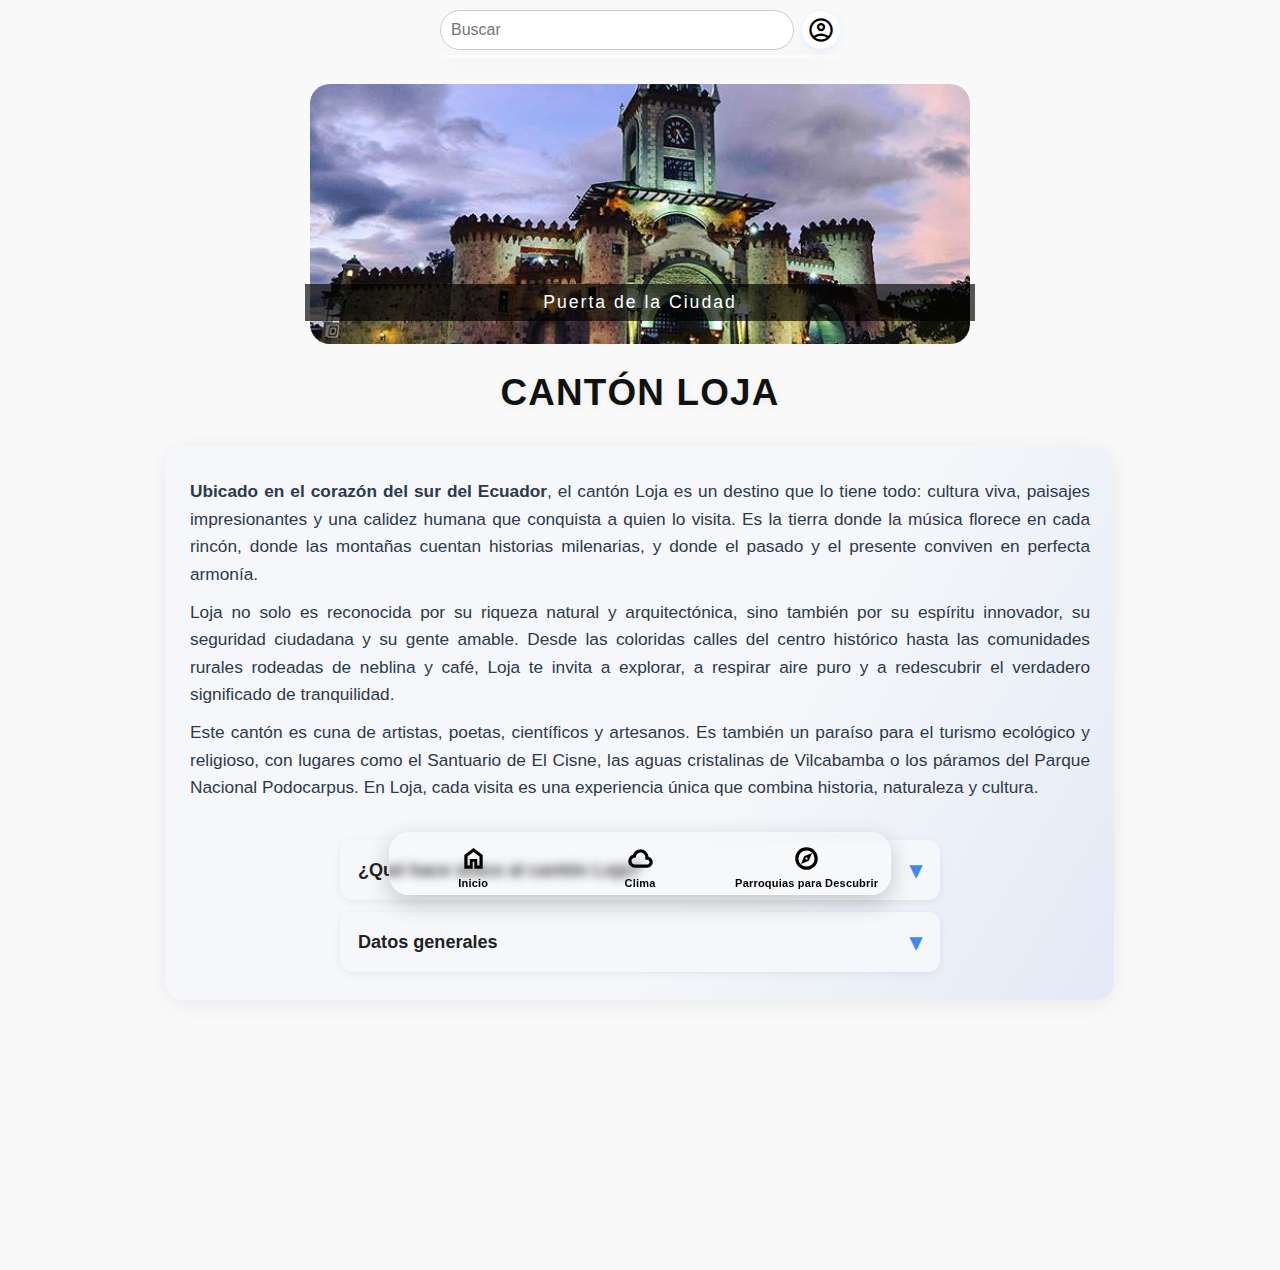
<file: index.html>
<!DOCTYPE html>
<html lang="es">
<head>
  <meta charset="UTF-8" />
  <meta name="viewport" content="width=device-width, initial-scale=1.0" />
  <title>Go!</title>
  <link rel="stylesheet" href="index.css" />
  <script defer src="index.js"></script>
  <link href="https://fonts.googleapis.com/css2?family=Material+Symbols+Outlined:opsz,wght,FILL,GRAD@48,400,0,0" rel="stylesheet" />
  <link href="https://fonts.googleapis.com/icon?family=Material+Icons" rel="stylesheet">
  <link href="https://fonts.googleapis.com/css2?family=Poppins&display=swap" rel="stylesheet">

</head>
<body>
    <header class="header">
        <section class="buscador-tarjeta">
          <div class="buscador-con-perfil">
            <input
              type="text"
              id="buscador"
              class="search-bar"
              placeholder="Buscar"
              autocomplete="off"
            />
            <a href="perfil.html" class="perfil-icono" title="Perfil">
              <span class="material-symbols-outlined">account_circle</span>
            </a>
          </div>
          <ul id="listaparroquias" class="hidden"></ul>
        </section>
    </header>

    <!-- Carrusel -->
    <section class="carrusel-container" id="carrusel">
      <div class="carrusel-slide active">
        <img src="Images/puertadelaciudad.jpg" alt="Puerta de la Ciudad" style="width:100%;height:260px;object-fit:cover;">
        <div class="carrusel-caption">Puerta de la Ciudad</div>
      </div>
      <div class="carrusel-slide">
        <img src="Images/parquejipiro.jpg" alt="Parque Jipiro" style="width:100%;height:260px;object-fit:cover;">
        <div class="carrusel-caption">Parque Jipiro</div>
      </div>
      <div class="carrusel-slide">
        <img src="Images/parquecentral.jpg" alt="Parque Central" style="width:100%;height:260px;object-fit:cover;">
        <div class="carrusel-caption">Parque Central</div>
      </div>
    </section>

    <!-- Título Cantón Loja centrado y destacado debajo del carrusel -->
    <div class="canton-title-3d canton-title-center" style="margin-top: 28px;">
      <h2>CANTÓN LOJA</h2>
    </div>

    <!-- Información del cantón Loja debajo del carrusel -->
    <section class="canton-loja-section fade-in-canton canton-loja-center">
      <div class="canton-desc">
        <p>
          <b>Ubicado en el corazón del sur del Ecuador</b>, el cantón Loja es un destino que lo tiene todo: cultura viva, paisajes impresionantes y una calidez humana que conquista a quien lo visita. Es la tierra donde la música florece en cada rincón, donde las montañas cuentan historias milenarias, y donde el pasado y el presente conviven en perfecta armonía.
        </p>
        <p>
          Loja no solo es reconocida por su riqueza natural y arquitectónica, sino también por su espíritu innovador, su seguridad ciudadana y su gente amable. Desde las coloridas calles del centro histórico hasta las comunidades rurales rodeadas de neblina y café, Loja te invita a explorar, a respirar aire puro y a redescubrir el verdadero significado de tranquilidad.
        </p>
        <p>
          Este cantón es cuna de artistas, poetas, científicos y artesanos. Es también un paraíso para el turismo ecológico y religioso, con lugares como el Santuario de El Cisne, las aguas cristalinas de Vilcabamba o los páramos del Parque Nacional Podocarpus. En Loja, cada visita es una experiencia única que combina historia, naturaleza y cultura.
        </p>
      </div>
      <div class="canton-accordion">
        <button class="accordion-btn" type="button" aria-expanded="false" aria-controls="unique-content">
          ¿Qué hace único al cantón Loja?
          <span class="accordion-arrow">&#9662;</span>
        </button>
        <div class="accordion-content" id="unique-content" hidden>
          <ul>
            <li>Es considerado la capital cultural del Ecuador, cuna de grandes músicos y artistas.</li>
            <li>Alberga al Santuario de la Virgen del Cisne, uno de los centros de peregrinación más importantes de Sudamérica.</li>
            <li>Tiene uno de los mejores índices de seguridad y calidad de vida del país.</li>
            <li>Cuenta con una amplia variedad de ecosistemas: desde bosques secos hasta páramos y bosques nublados.</li>
            <li>Es famoso por su café de altura, cultivado de forma artesanal en parroquias rurales.</li>
            <li>Sus poblaciones rurales conservan tradiciones ancestrales, como el bordado en Taquil o las prácticas medicinales naturales en Vilcabamba.</li>
          </ul>
        </div>
        <button class="accordion-btn" type="button" aria-expanded="false" aria-controls="datos-content">
          Datos generales
          <span class="accordion-arrow">&#9662;</span>
        </button>
        <div class="accordion-content" id="datos-content" hidden>
          <ul>
            <li><b>Provincia:</b> Loja</li>
            <li><b>Superficie:</b> Aprox. 1.800 km²</li>
            <li><b>Altitud:</b> Varía entre 1.200 y 3.800 m s.n.m.</li>
            <li><b>Población:</b> Aproximadamente 250.000 habitantes (zonas urbana y rural)</li>
            <li><b>Clima:</b> Templado en zonas urbanas (15 °C a 25 °C) y variado en parroquias rurales (cálido, frío o húmedo)</li>
            <li><b>Capital:</b> Ciudad de Loja</li>
            <li><b>Economía:</b> Basada en el comercio, turismo, agroindustria, artesanía y educación superior</li>
            <li><b>Festividades destacadas:</b> Virgen del Cisne (agosto), Feria de Loja (septiembre), Independencia de Loja (noviembre), Festival Internacional de Artes Vivas Loja (noviembre)</li>
          </ul>
        </div>
      </div>
    </section>

    <a href="lugares.html" class="explorar-btn fade-scroll">Explorar ahora</a>

    <section class="menu-icons fade-scroll">
        <div class="icon-item">
            <a href="#">
                <span class="material-icons">directions</span>
                <p>Rutas</p>
            </a>
        </div>
        <div class="icon-item">
            <a href="recomendaciones.html">
                <span class="material-icons">star</span>
                <p>Recomendaciones</p>
            </a>
        </div>
        <div class="icon-item">
            <a href="mapa.html">
                <span class="material-icons">map</span>
                <p>Mapa</p>
            </a>
        </div>
        <div class="icon-item" onclick="gestionarNotificaciones()">
          <a href="javascript:void(0);" id="btnNotificaciones">
            <span class="material-icons" id="iconoNotificacion">notification_important</span>
            <p id="textoNotificacion">Activar notificaciones</p>
          </a>
        </div>
    </section>
    <nav class="nav-bottom">
      <a href="index.html" class="nav-item active">
        <span class="material-symbols-outlined">home</span>
        <span class="nav-label">Inicio</span>
      </a>
      <a href="ubicación.html" class="nav-item">
        <span class="material-symbols-outlined">Cloud</span>
        <span class="nav-label">Clima</span>
      </a>
      <a href="descubrir.html" class="nav-item">
        <span class="material-symbols-outlined">explore</span>
        <span class="nav-label">Parroquias para Descubrir</span>
    </nav>

    <main>
      <br><br><br>      <br><br>
    </main>

    <script>
      // Accordion funcionalidad
      document.querySelectorAll('.accordion-btn').forEach(btn => {
        btn.addEventListener('click', function() {
          const content = document.getElementById(this.getAttribute('aria-controls'));
          const expanded = this.getAttribute('aria-expanded') === 'true';
          // Cierra todos los demás
          document.querySelectorAll('.accordion-btn').forEach(b => {
            b.setAttribute('aria-expanded', 'false');
            b.querySelector('.accordion-arrow').style.transform = 'rotate(0deg)';
          });
          document.querySelectorAll('.accordion-content').forEach(c => c.hidden = true);

          if (!expanded) {
            this.setAttribute('aria-expanded', 'true');
            content.hidden = false;
            this.querySelector('.accordion-arrow').style.transform = 'rotate(180deg)';
          }
        });
      });
    </script>
</body>
</html>
</file>
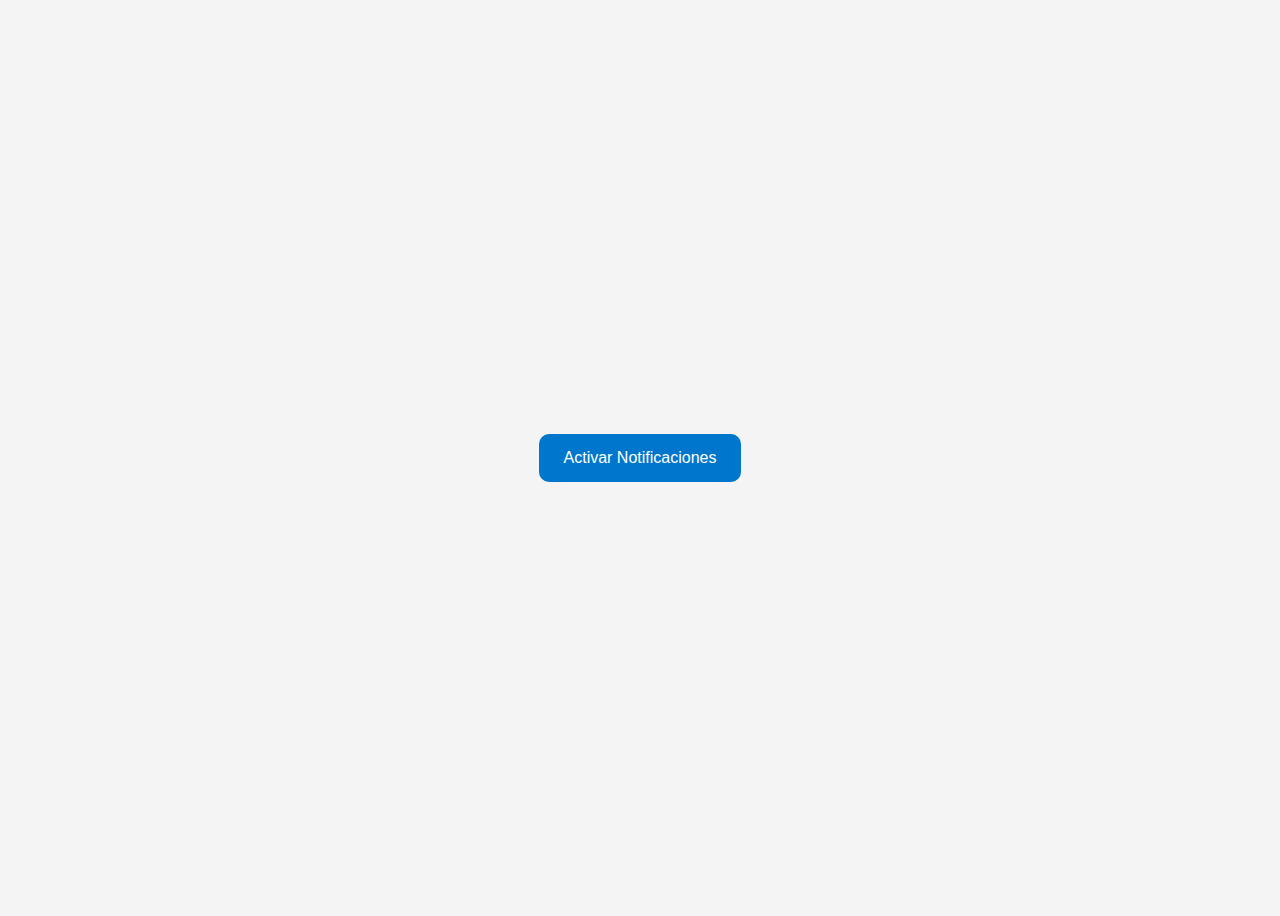
<file: alertas.html>
<!DOCTYPE html>
<html lang="es">
<head>
  <meta charset="UTF-8">
  <meta name="viewport" content="width=device-width, initial-scale=1">
  <title>Permitir Notificaciones</title>
  <style>
    body {
      font-family: sans-serif;
      background: #f4f4f4;
      display: flex;
      justify-content: center;
      align-items: center;
      height: 100vh;
    }

    button {
      padding: 15px 25px;
      background: #0077cc;
      color: white;
      border: none;
      border-radius: 10px;
      font-size: 16px;
      cursor: pointer;
    }

    button:hover {
      background: #005fa3;
    }
  </style>
</head>
<body>

  <button onclick="solicitarPermiso()">Activar Notificaciones</button>

  <script>
    function solicitarPermiso() {
      if (!("Notification" in window)) {
        alert("Este navegador no soporta notificaciones.");
        return;
      }

      Notification.requestPermission().then(function (permiso) {
        if (permiso === "granted") {
          new Notification("¡Gracias por permitir notificaciones!", {
            body: "Recibirás alertas de nuevos lugares y actualizaciones.",
            icon: "https://cdn-icons-png.flaticon.com/512/1827/1827392.png" // opcional
          });
        } else if (permiso === "denied") {
          alert("Has bloqueado las notificaciones. Puedes cambiarlas en la configuración del navegador.");
        }
      });
    }
  </script>

</body>
</html>
</file>
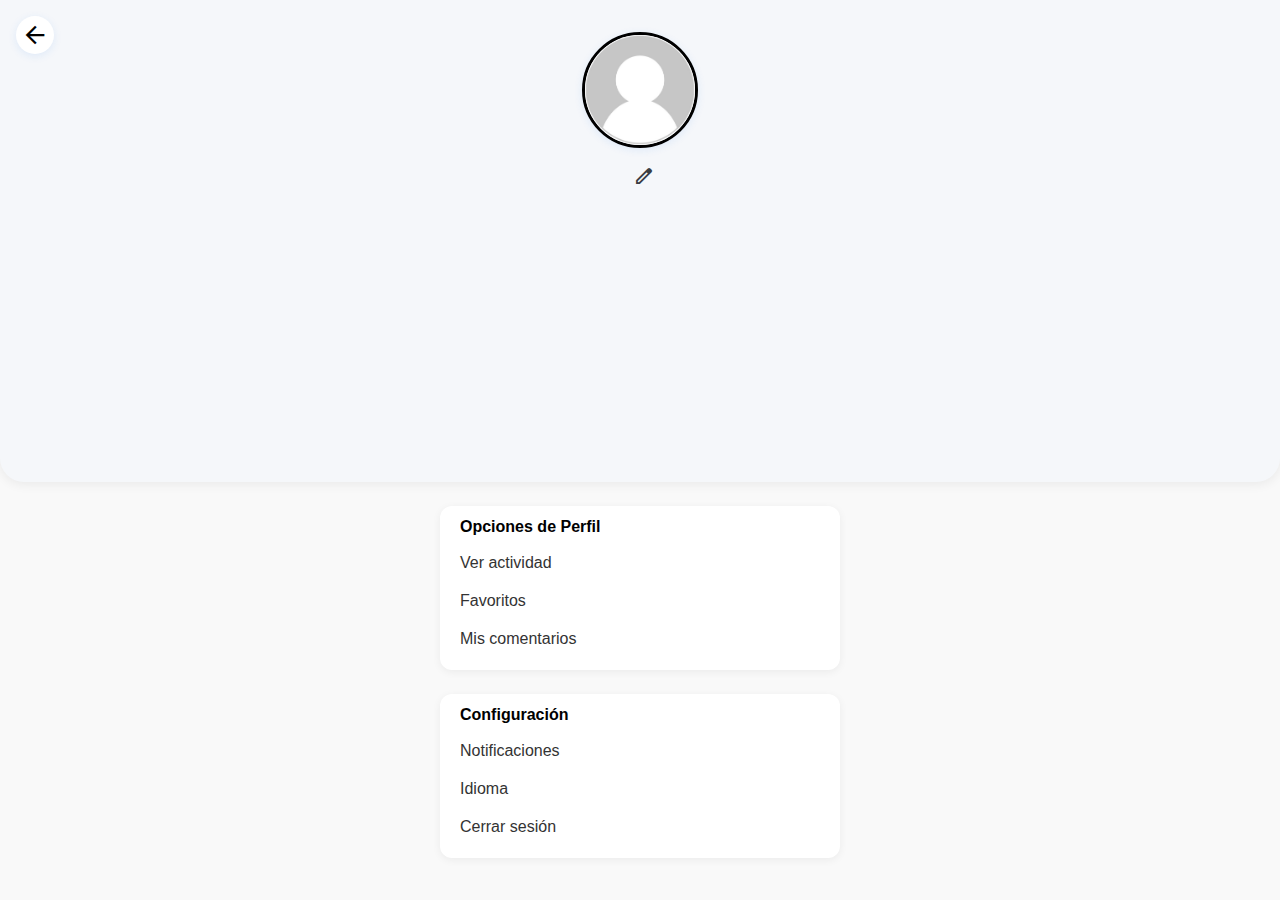
<file: perfil.html>
<!DOCTYPE html>
<html lang="es">
<head>
  <meta charset="UTF-8" />
  <meta name="viewport" content="width=device-width, initial-scale=1.0" />
  <title>Perfil</title>
  <link rel="stylesheet" href="allstyle.css" />
  <link href="https://fonts.googleapis.com/css2?family=Material+Symbols+Outlined" rel="stylesheet" />
  <style>
    .perfil-menu-container {
      display: flex;
      flex-direction: column;
      align-items: center;
      justify-content: flex-start;
      height: 50vh;
      background: #f5f7fa;
      border-bottom-left-radius: 24px;
      border-bottom-right-radius: 24px;
      box-shadow: 0 2px 12px rgba(0,0,0,0.07);
      position: relative;
      padding-top: 32px;
    }
    .volver-atras {
      position: absolute;
      top: 16px;
      left: 16px;
      text-decoration: none;
      color: #1976d2;
      background: #fff;
      border-radius: 50%;
      width: 38px;
      height: 38px;
      display: flex;
      align-items: center;
      justify-content: center;
      box-shadow: 0 2px 8px rgba(26, 115, 232, 0.10);
      transition: background 0.2s, color 0.2s;
      z-index: 20;
      font-size: 0;
    }
    .volver-atras .material-symbols-outlined {
      font-size: 28px;
      color: #000000;
    }
    .volver-atras:hover {
      background: #e9f2ff;
      color: #125ea7;
    }
    .foto-perfil {
      width: 110px;
      height: 110px;
      border-radius: 50%;
      object-fit: cover;
      border: 3px solid #000000;
      box-shadow: 0 2px 8px rgba(26, 115, 232, 0.10);
      cursor: pointer;
      background: #fff;
      transition: box-shadow 0.2s;
    }
    .foto-perfil:hover {
      box-shadow: 0 4px 16px rgba(26, 115, 232, 0.18);
    }
    .foto-opciones {
      display: none;
      position: absolute;
      top: 140px;
      left: 50%;
      transform: translateX(-50%);
      background: #fff;
      border-radius: 12px;
      box-shadow: 0 2px 12px rgba(0,0,0,0.12);
      padding: 8px 0;
      min-width: 160px;
      z-index: 10;
      text-align: left;
    }
    .foto-opciones button {
      display: block;
      width: 100%;
      background: none;
      border: none;
      padding: 10px 20px;
      text-align: left;
      font-size: 15px;
      color: #000000;
      cursor: pointer;
      transition: background 0.2s;
      font-weight: bold;
    }

    .foto-opciones .Eliminarfoto {
        color: #ff0000;
    }

    .foto-opciones .Cambiarfoto {
        color: #0080ff;
    }
    .modal-editar-perfil {
    display: none;
    position: fixed;
    z-index: 2000;
    left: 0; top: 0; right: 0; bottom: 0;
    background: rgba(255,255,255,0.25);
    backdrop-filter: blur(8px) saturate(160%);
    -webkit-backdrop-filter: blur(8px) saturate(160%);
    align-items: center;
    justify-content: center;
    }
    .modal-editar-perfil.active {
      display: flex;
    }
    .modal-editar-perfil .modal-content {
      background: #fff;
      border-radius: 14px;
      padding: 24px 20px 16px 20px;
      min-width: 260px;
      max-width: 90vw;
      box-shadow: 0 4px 32px rgba(0,0,0,0.18);
      position: relative;
      text-align: center;
    }

    .modal-editar-perfil .modal-content input[type="text"],
    .modal-editar-perfil .modal-content input[type="email"] {
    width: 90%;
    margin-bottom: 10px;
    padding: 8px 10px;
    border: none;
    border-bottom: 2px solid #e0e0e0;
    background: transparent;
    outline: none;
    font-size: 16px;
    color: #222;
    transition: border-color 0.2s;
    border-radius: 0;
    box-shadow: none;
    }
    .modal-editar-perfil .modal-content input[type="text"]:focus,
    .modal-editar-perfil .modal-content input[type="email"]:focus {
    border-bottom: 4px solid #000000;
    background: transparent;
    }

    .cerrar-modal {
      position: absolute;
      top: 10px; right: 10px;
      background: none;
      border: none;
      font-size: 0;
      cursor: pointer;
    }
    .cerrar-modal .material-symbols-outlined {
      font-size: 24px;
      color: #888;
      transition: color 0.2s;
    }
    .cerrar-modal:hover .material-symbols-outlined {
      color: #000000;
    }
    .perfil-opciones, .config-opciones {
      margin: 24px auto 0 auto;
      width: 90%;
      max-width: 400px;
      background: #fff;
      border-radius: 12px;
      box-shadow: 0 2px 8px rgba(0,0,0,0.06);
      padding: 12px 0;
    }
    .perfil-opciones h3, .config-opciones h3 {
      margin: 0 0 8px 20px;
      font-size: 16px;
      color: #000000;
    }
    .perfil-opciones ul, .config-opciones ul {
      list-style: none;
      margin: 0;
      padding: 0;
    }
    .perfil-opciones li, .config-opciones li {
      padding: 10px 20px;
      cursor: pointer;
      color: #333;
      transition: background 0.2s;
    }
    .perfil-opciones li:hover, .config-opciones li:hover {
      background: #f0f4fa;
    }
    #inputFotoPerfil {
      display: none;
    }
  </style>
</head>
<body>
  <div class="perfil-menu-container">
    <a href="index.html" class="volver-atras" title="Volver">
      <span class="material-symbols-outlined">arrow_back</span>
    </a>
    <img src="" alt="Foto de perfil" class="foto-perfil" id="fotoPerfil">
    <input type="file" id="inputFotoPerfil" accept="image/*">
    <div class="foto-opciones" id="fotoOpciones">
      <button id="agregarFoto">Agregar foto</button>
      <button  class="Eliminarfoto"  id="eliminarFoto">Eliminar foto</button>
      <button class="Cambiarfoto" id="cambiarFoto">Cambiar foto</button>
    </div>
    <div class="perfil-info" style="text-align:center; margin-top:16px;">
      <div style="display:flex; align-items:center; justify-content:center; gap:8px;">
        <h2 id="nombreUsuario" style="margin:0;"></h2>
        <button id="editarPerfilBtn" title="Editar" style="background:none;border:none;cursor:pointer;">
          <span class="material-symbols-outlined" style="font-size:22px;color:#393e42;">edit</span>
        </button>
      </div>
      <p id="correoUsuario" style="color:#888; margin:0;"></p>
      <p id="origenUsuario" style="color:#888; margin:0;"></p>
    </div>
  </div>

  <div id="modalEditarPerfil" class="modal-editar-perfil">
    <div class="modal-content">
      <button id="cerrarModalPerfil" class="cerrar-modal" title="Cerrar">
        <span class="material-symbols-outlined">close</span>
      </button>
      <h3 style="margin-top:0;">Editar perfil</h3>
      <input id="inputNombre" type="text" style="margin-bottom:4px;" placeholder="Nombre de Usuario"><br>
      <input id="inputCorreo" type="email" style="margin-bottom:4px;" placeholder="Correo"><br>
      <input id="inputOrigen" type="text" style="margin-bottom:4px;" placeholder="País, Cantón"><br>
      <button id="guardarPerfilBtn" title="Guardar" style="background:none;border:none;cursor:pointer;">
          <span class="material-symbols-outlined" style="font-size:28px;color:#3c4146;">check_circle</span>
      </button>
      <button id="cancelarPerfilBtn" title="Cancelar" style="background:none;border:none;cursor:pointer;">
          <span class="material-symbols-outlined" style="font-size:28px;color:#ff0000;">cancel</span>
      </button>
    </div>
  </div>

  <div class="perfil-opciones">
    <h3>Opciones de Perfil</h3>
    <ul>
      <li>Ver actividad</li>
      <li>Favoritos</li>
      <li>Mis comentarios</li>
    </ul>
  </div>

  <div class="config-opciones">
    <h3>Configuración</h3>
    <ul>
      <li>Notificaciones</li>
      <li>Idioma</li>
      <li>Cerrar sesión</li>
    </ul>
  </div>

  <script>
    const fotoPerfil = document.getElementById('fotoPerfil');
    const fotoOpciones = document.getElementById('fotoOpciones');
    const inputFoto = document.getElementById('inputFotoPerfil');
    const agregarBtn = document.getElementById('agregarFoto');
    const cambiarBtn = document.getElementById('cambiarFoto');
    const eliminarBtn = document.getElementById('eliminarFoto');
    const defaultFoto = "Profile.jpg";

    fotoPerfil.src = defaultFoto;

    fotoPerfil.addEventListener('click', () => {
      fotoOpciones.style.display = fotoOpciones.style.display === 'block' ? 'none' : 'block';
    });

    document.addEventListener('mousedown', (e) => {
      if (!fotoPerfil.contains(e.target) && !fotoOpciones.contains(e.target)) {
        fotoOpciones.style.display = 'none';
      }
    });

    agregarBtn.addEventListener('click', () => {
      inputFoto.click();
    });
    cambiarBtn.addEventListener('click', () => {
      inputFoto.click();
    });
    inputFoto.addEventListener('change', (e) => {
      const file = e.target.files[0];
      if (file) {
        const reader = new FileReader();
        reader.onload = function(evt) {
          fotoPerfil.src = evt.target.result;
        };
        reader.readAsDataURL(file);
      }
      fotoOpciones.style.display = 'none';
      inputFoto.value = '';
    });

    eliminarBtn.addEventListener('click', () => {
      fotoPerfil.src = defaultFoto;
      fotoOpciones.style.display = 'none';
    });

    const editarBtn = document.getElementById('editarPerfilBtn');
    const modalEditar = document.getElementById('modalEditarPerfil');
    const cerrarModal = document.getElementById('cerrarModalPerfil');
    const nombreUsuario = document.getElementById('nombreUsuario');
    const correoUsuario = document.getElementById('correoUsuario');
    const origenUsuario = document.getElementById('origenUsuario');
    const inputNombre = document.getElementById('inputNombre');
    const inputCorreo = document.getElementById('inputCorreo');
    const inputOrigen = document.getElementById('inputOrigen');
    const guardarBtn = document.getElementById('guardarPerfilBtn');
    const cancelarBtn = document.getElementById('cancelarPerfilBtn');

    editarBtn.addEventListener('click', () => {
      modalEditar.classList.add('active');
      inputNombre.value = nombreUsuario.textContent;
      inputCorreo.value = correoUsuario.textContent;
      inputOrigen.value = origenUsuario.textContent;
    });

    cerrarModal.addEventListener('click', () => {
      modalEditar.classList.remove('active');
    });
    cancelarBtn.addEventListener('click', () => {
      modalEditar.classList.remove('active');
    });
    guardarBtn.addEventListener('click', () => {
      nombreUsuario.textContent = inputNombre.value;
      correoUsuario.textContent = inputCorreo.value;
      origenUsuario.textContent = inputOrigen.value;
      modalEditar.classList.remove('active');
    });
    modalEditar.addEventListener('mousedown', function(e) {
    if (e.target === modalEditar) {
        modalEditar.classList.remove('active');
    }
    });
  </script>
</body>
</html>
</file>
<file: index.css>
body, main, header, footer {
  margin: 0;
  font-family: Arial, sans-serif;
  background: #f9f9f9;
}

.header {
  background: #f9f9f9;
  padding: 10px;
  text-align: center;
}

.buscador-tarjeta {
  position: relative;
  width: 100%;
  max-width: 400px;
  margin: 0 auto;
  display: flex;
  flex-direction: column;
  align-items: center;
}

.search-bar {
  width: 100%;
  max-width: 400px;
  padding: 10px;
  border-radius: 20px;
  border: 1px solid #ccc;
  font-size: 16px;
  box-sizing: border-box;
}

#listaparroquias {
  position: absolute;
  top: 100%;
  left: 0;
  width: 100%;
  margin-top: 5px;
  background: rgba(255, 255, 255, 0.25);
  border: 1px solid rgba(255, 255, 255, 0.3);
  border-radius: 12px;
  max-height: 200px;
  overflow-y: auto;
  list-style: none;
  padding: 0;
  box-shadow: 0 4px 24px rgba(0,0,0,0.15);
  z-index: 99;
  display: flex;
  flex-direction: column;
  backdrop-filter: blur(8px);
  -webkit-backdrop-filter: blur(8px);
  font-weight: bold;
  scrollbar-width: thin; 
  scrollbar-color: #000000c7 #00000000; 
  overflow-x: hidden;
}

#listaparroquias::-webkit-scrollbar {
  width: 6px;
  background: transparent;
}

#listaparroquias::-webkit-scrollbar-thumb {
  background: #bbb;
  border-radius: 4px;
}

#listaparroquias::-webkit-scrollbar-track {
  background: transparent;
}

#listaparroquias li {
  padding: 10px;
  cursor: pointer;
  width: 100%;
  background: transparent;
  color: #000000;
}

#listaparroquias li a {
  display: block;
  width: 100%;
  height: 100%;
  text-decoration: none;
  color: inherit;
}

#listaparroquias li:hover {
  background-color: rgba(255,255,255,0.5);
}

#listaparroquias::-webkit-scrollbar {
  display: none;
}
.hidden {
  display: none;
}

.buscador-con-perfil {
  display: flex;
  align-items: center;
  width: 100%;
  max-width: 400px;
  gap: 8px;
}

.search-bar {
  flex: 1;
}

.perfil-icono {
  display: flex;
  align-items: center;
  justify-content: center;
  text-decoration: none;
  color: #000000;
  background: #fff;
  border-radius: 50%;
  width: 38px;
  height: 38px;
  box-shadow: 0 2px 8px rgba(26, 115, 232, 0.10);
  transition: background 0.2s, color 0.2s;
  font-size: 0;
}

.perfil-icono .material-symbols-outlined {
  font-size: 28px;
  color: #000000;
}

.perfil-icono:hover {
  background: #e9f2ff;
  color: #000000;
}

@media screen and (max-width: 768px) {
  .buscador-tarjeta {
    max-width: 95%;
  }
  .search-bar,
  #listaparroquias {
    max-width: 100%;
    width: 100%;
    left: 0;
    transform: none;
  }
}

.banner {
  position: relative;
  width: 100%;
  height: 200px;
  display: flex;
  align-items: center;
  justify-content: center;
  overflow: hidden;
  border-radius: 20px;
  margin-top: 10px;
  padding-left: 10px;
  padding-right: 10px;
  box-sizing: border-box;
}

.banner img {
  width: 100%;
  height: 100%;
  object-fit: cover;
  object-position: center bottom 75%;
  filter: brightness(0.7);
  border-radius: 20px;
  display: block;
  position: relative;
  z-index: 0;
}

.banner::after {
  content: "";
  position: absolute;
  inset: 0;
  border-radius: 8px;
  pointer-events: none;
  z-index: 1;
}

.menu-icons {
  position: relative;
  overflow: hidden;
  display: grid;
  grid-template-columns: repeat(4, 1fr);
  text-align: center;
  padding: 10px;
  gap: 10px;
  background: #fff;
  margin-top: 10px;
  color: #000;
  border-radius: 20px;
  box-sizing: border-box;
  margin-top: 10px;
  padding-left: 10px;
  padding-right: 10px;
  box-shadow: 0 4px 12px rgba(0, 0, 0, 0.1);
}

.menu-icons .material-icons {
  color: #000;
  font-size: 35px;
  display: block;
  margin: 0 auto 2px auto;
  transition: color 0.2s;
}

.menu-icons .icon-item a {
  color: #000;
  text-decoration: none;
  display: flex;
  flex-direction: column;
  align-items: center;
  font-weight: bold;
}

.menu-icons .icon-item a:hover .material-icons {
  color: #353434;
}

.icon-item img {
  width: 35px;
  height: 35px;
}

.icon-item p {
  margin: 5px 0 0;
  font-size: 12px;
}

.recomendado {
  background: #fff;
  padding: 10px;
  margin-top: 10px;
}

.card-lugar {
  display: flex;
  align-items: center;
  background: #eef5ff;
  border-radius: 10px;
  overflow: hidden;
  margin-bottom: 10px;
  padding: 10px;
}

.card-lugar img {
  width: 100px;
  height: 100px;
  object-fit: cover;
  border-radius: 10px;
  flex-shrink: 0;
}

.card-lugar .info {
  padding-left: 10px;
  flex: 1;
  display: flex;
  flex-direction: column;
  justify-content: center;
}

.card-lugar .info h3 {
  margin: 0 0 5px 0;
  font-size: 16px;
}

.card-lugar .info p {
  margin: 0 0 10px 0;
  font-size: 14px;
  color: #444;
}

.card-lugar .info .btn-ver-mas {
  display: inline-block;
  background: transparent;
  color: #5a86ad;
  border: 2px solid #5a86ad;
  padding: 6px 16px;
  font-size: 13px;
  font-weight: bold;
  border-radius: 25px;
  cursor: pointer;
  transition: all 0.3s ease;
  align-self: flex-end;
  margin-top: 12px;
  text-transform: uppercase;
  letter-spacing: 0.5px;
  box-shadow: 0 2px 8px rgba(26, 115, 232, 0.15);
  text-decoration: none;
  text-align: center;
  user-select: none;
}

.card-lugar .info .btn-ver-mas:hover{
  background-color: #5a86ad;
  color: #fff;
  box-shadow: 0 4px 12px rgba(26, 115, 232, 0.4);
  transform: translateY(-1px);
  outline: none;
}

.card-lugar .info .btn-ver-mas:hover {
  background-color: #5a86ad;
  color: #fff;
  box-shadow: 0 4px 12px rgba(26, 115, 232, 0.4);
  transform: translateY(-1px);
}

.card-lugar .info .btn-ver-mas:active {
  background-color: #3f658f;
  color: #fff;
  box-shadow: 0 2px 6px rgba(26, 115, 232, 0.6);
  transform: translateY(0);
}

.nav-bottom {
  position: fixed;
  bottom: 5px;
  left: 50%;
  transform: translateX(-50%);
  width: 90%;
  max-width: 500px;
  display: flex;
  justify-content: space-around;
  background: rgba(255, 255, 255, 0.15); 
  border: 1px solid rgba(255, 255, 255, 0.3);
  border-radius: 20px;
  backdrop-filter: blur(5px);
  -webkit-backdrop-filter: blur(12px);
  padding: 5px 0;
  box-shadow: 0 8px 24px rgba(0, 0, 0, 0.2);
  z-index: 1000;
}


.nav-bottom .nav-item {
  display: flex;
  flex-direction: column;
  align-items: center;
  flex: 1;
  text-decoration: none;
  color: #000000;
  font-size: 12px;
  transition: color 0.2s ease;
}

.nav-bottom .material-symbols-outlined {
  font-size: 25px;
  background: none;
  border-radius: 50%;
  padding: 8px;
  margin-bottom: 2px;
  transition: transform 0.3s ease, background 0.3s ease, color 0.3s ease;
  color: #000000;
  display: flex;
  align-items: center;
  justify-content: center;
  font-weight: bold;
  padding-bottom: 4px;
}

.nav-bottom .nav-label {
  font-size: 11px;
  text-align: center;
  letter-spacing: 0.2px;
  font-weight: bold;
}

.carrusel-container {
  position: relative;
  width: 100%;
  max-width: 700px;
  margin: 0 auto;
  overflow: hidden;
  border-radius: 20px;
  box-shadow: 0 4px 16px rgba(0, 0, 0, 0);
  margin-top: 1.5rem;
  animation: fadeIn 1.2s;
  box-sizing: border-box;
  padding-left: 20px;
  padding-right: 20px;
}
.carrusel-slide {
  display: none;
  width: 100%;
  transition: opacity 1s;
}
.carrusel-slide.active {
  display: block;
  animation: fadeIn 1s;
}
.carrusel-caption {
  position: absolute;
  left: 0;
  right: 0;
  bottom: 23px;
  margin: 0 auto;
  width: calc(100% - 30px);
  max-width: 700px;
  background: rgba(0, 0, 0, 0.662);
  color: #fff;
  text-align: center;
  padding: 0.5rem 0;
  font-size: 1.1rem;
  letter-spacing: 2px;
  box-sizing: border-box;
}

.carrusel-slide img {
  border-radius: 20px;
  width: 100%;
  height: 260px;
  object-fit: cover;
  display: block;
}

@media (max-width: 900px) {
  .carrusel-caption {
    width: calc(100% - 48px);
    max-width: 100%;
  }
}
@media (max-width: 600px) {
  .carrusel-caption {
    width: calc(100% - 20px);
    max-width: 100%;
  }
}

.resumen-portal {
  max-width: 700px;
  margin: 1.2rem auto 1.5rem auto;
  padding: 1.5rem 2rem;
  text-align: justify;
  border-radius: 20px;
  font-size: 1.1rem;
  line-height: 1.6;
  color: #1f1f1f;
  background-color: #ffffff;
  font-family: "Poppins", "Segoe UI", sans-serif;
  animation: fadeInUp 1s ease;
  box-shadow: 0 2px 6px rgba(0, 0, 0, 0.05);
}

.explorar-btn {
  display: block;
  margin: 1.2rem auto 2rem auto;
  background: #222;
  color: #fff;
  font-size: 1.2rem;
  font-weight: 600;
  padding: 0.8rem 2.5rem;
  border: none;
  border-radius: 30px;
  box-shadow: 0 2px 8px rgba(76,175,80,0.15);
  cursor: pointer;
  transition: background 0.3s, transform 0.2s;
  animation: fadeIn 1.2s;
  text-decoration: none;
  text-align: center;
}
.explorar-btn:hover {
  background: linear-gradient(90deg, #222 60%, #0f0f0f 100%);
  transform: scale(1.04);
}
@keyframes fadeIn {
  from { opacity: 0; }
  to { opacity: 1; }
}
@keyframes fadeInDown {
  from { opacity: 0; transform: translateY(-30px); }
  to { opacity: 1; transform: translateY(0); }
}
@keyframes fadeInUp {
  from { opacity: 0; transform: translateY(30px); }
  to { opacity: 1; transform: translateY(0); }
}
html {
  scroll-behavior: smooth;
}
.fade-scroll {
  opacity: 0;
  transform: translateY(30px);
  transition: opacity 0.8s, transform 0.8s;
}
.fade-scroll.visible {
  opacity: 1;
  transform: translateY(0);
}

.carrusel-container {
  box-sizing: border-box;
  padding-left: 20px;
  padding-right: 20px;
}

@media (max-width: 900px) {
  .carrusel-container {
    padding-left: 24px;
    padding-right: 24px;
    margin-left: 0;
    margin-right: 0;
    max-width: 100%;
  }
}
@media (max-width: 600px) {
  .carrusel-container {
    padding-left: 10px;
    padding-right: 10px;
    margin-left: 0;
    margin-right: 0;
    max-width: 100%;
  }
}

/* Efecto 3D animado y sutil para el título "CANTÓN LOJA" */
.canton-title-3d {
  display: flex;
  align-items: center;
  gap: 12px;
  margin-bottom: 10px;
  justify-content: center;
  perspective: none;
}

.canton-title-3d h2 {
  font-size: 2.3em;
  color: #111;
  font-weight: 900;
  letter-spacing: 1.2px;
  margin: 0;
  background: none;
  -webkit-background-clip: unset;
  -webkit-text-fill-color: unset;
  text-shadow: 0 2px 8px #00000010, 0 1px 0 #fff;
  text-align: center;
  width: 100%;
  transition: none;
  animation: none;
}

/* Estilos generales para la sección cantón Loja */
.canton-loja-section {
  background: linear-gradient(120deg, #f5f7fa 60%, #e3e9f6 100%);
  border-radius: 18px;
  margin: 32px auto 24px auto;
  max-width: 900px;
  box-shadow: 0 4px 24px #0001;
  padding: 32px 24px 28px 24px;
  animation: fadeInCanton 1.2s cubic-bezier(.4,1.6,.4,1);
}
.canton-icon {
  font-size: 2.5em;
  color: #4285F4;
  background: #e3e9f6;
  border-radius: 50%;
  padding: 8px;
  box-shadow: 0 2px 8px #4285f422;
}
.canton-desc p {
  color: #2d3a4b;
  font-size: 1.08em;
  margin: 0 0 10px 0;
  line-height: 1.6;
  text-align: justify;
}
.canton-unique, .canton-datos {
  margin-top: 18px;
}
.canton-unique h3, .canton-datos h3 {
  color: #4285F4;
  font-size: 1.18em;
  margin-bottom: 8px;
  font-weight: 700;
}
.canton-unique ul, .canton-datos ul {
  margin: 0;
  padding-left: 22px;
  color: #1a2636;
  font-size: 1.04em;
  line-height: 1.7;
}
.canton-unique ul li::marker {
  color: #4285F4;
}
.canton-datos ul li {
  margin-bottom: 3px;
}
@media (max-width: 700px) {
  .canton-loja-section {
    padding: 18px 7vw 18px 7vw;
    margin: 18px 0 18px 0;
  }
  .canton-title-3d h2 {
    font-size: 1.3em;
  }
  .canton-icon {
    font-size: 1.5em;
    padding: 4px;
  }
  .canton-desc p, .canton-unique ul, .canton-datos ul {
    font-size: 0.98em;
  }
}

/* Centrar la sección y el título de Cantón Loja */
.canton-loja-center {
  display: flex;
  flex-direction: column;
  align-items: center;
  text-align: center;
}
.canton-title-center {
  justify-content: center !important;
}
.canton-title-3d h2 {
  text-align: center;
  width: 100%;
}

/* Opcional: para que la sección no sea tan ancha en móvil */
@media (max-width: 700px) {
  .canton-loja-section {
    max-width: 99vw;
    margin-left: 0;
    margin-right: 0;
  }
}

@keyframes fadeInCanton {
  0% { opacity: 0; transform: translateY(40px);}
  100% { opacity: 1; transform: translateY(0);}
}
.fade-in-canton {
  animation: fadeInCanton 1.2s cubic-bezier(.4,1.6,.4,1);
}

.canton-accordion {
  width: 100%;
  max-width: 600px;
  margin: 28px auto 0 auto;
  display: flex;
  flex-direction: column;
  gap: 12px;
  align-items: stretch; /* Asegura que el contenido ocupe todo el ancho */
  text-align: left;     /* Alinea el texto a la izquierda */
}

.accordion-btn {
  background: #f5f7fa;
  color: #222;
  border: none;
  outline: none;
  width: 100%;
  text-align: left;
  padding: 16px 18px;
  font-size: 1.13em;
  font-weight: 700;
  border-radius: 12px;
  box-shadow: 0 2px 8px #0001;
  cursor: pointer;
  display: flex;
  align-items: center;
  justify-content: space-between;
  transition: background 0.2s, box-shadow 0.2s;
  position: relative;
}

.accordion-btn:hover, .accordion-btn[aria-expanded="true"] {
  background: #e3e9f6;
  box-shadow: 0 4px 16px #4285f422;
}

.accordion-arrow {
  font-size: 1.3em;
  margin-left: 10px;
  transition: transform 0.3s;
  color: #4285F4;
}

.accordion-content {
  background: #fff;
  border-radius: 0 0 12px 12px;
  box-shadow: 0 2px 12px #4285f411;
  padding: 18px 22px 18px 28px;
  margin-top: -8px;
  animation: accordionFade 0.5s;
  font-size: 1.04em;
  color: #1a2636;
  line-height: 1.7;
  text-align: left; /* Alinea el texto a la izquierda */
}

.accordion-content ul {
  margin: 0;
  padding-left: 18px;
  text-align: left; /* Alinea las listas a la izquierda */
}

.accordion-content ul li {
  margin-bottom: 7px;
  text-align: left;
}

@keyframes accordionFade {
  from { opacity: 0; transform: translateY(-10px);}
  to { opacity: 1; transform: translateY(0);}
}

.accordion-content ul {
  margin: 0;
  padding-left: 18px;
}

.accordion-content ul li {
  margin-bottom: 7px;
}

@media (max-width: 700px) {
  .canton-accordion {
    max-width: 99vw;
    padding-left: 0;
    padding-right: 0;
  }
  .accordion-btn {
    font-size: 1em;
    padding: 13px 10px;
  }
  .accordion-content {
    padding: 13px 10px 13px 18px;
  }
}
</file>
<file: allstyle.css>
body, main, header, footer, html {
  margin: 0;
  font-family: Arial, sans-serif;
  background: #f9f9f9;
}

.nav-bottom {
  position: fixed;
  bottom: 5px;
  left: 50%;
  transform: translateX(-50%);
  width: 90%;
  max-width: 500px;
  display: flex;
  justify-content: space-around;
  background: rgba(255, 255, 255, 0.15); 
  border: 1px solid rgba(255, 255, 255, 0.3);
  border-radius: 20px;
  backdrop-filter: blur(5px);
  -webkit-backdrop-filter: blur(12px);
  padding: 5px 0;
  box-shadow: 0 8px 24px rgba(0, 0, 0, 0.2);
  z-index: 1000;
}


.nav-bottom .nav-item {
  display: flex;
  flex-direction: column;
  align-items: center;
  flex: 1;
  text-decoration: none;
  color: #000000;
  font-size: 12px;
  transition: color 0.2s ease;
}

.nav-bottom .material-symbols-outlined {
  font-size: 25px;
  background: none;
  border-radius: 50%;
  padding: 8px;
  margin-bottom: 2px;
  transition: transform 0.3s ease, background 0.3s ease, color 0.3s ease;
  color: #000000;
  display: flex;
  align-items: center;
  justify-content: center;
  font-weight: bold;
  padding-bottom: 4px;
}

.nav-bottom .nav-label {
  font-size: 11px;
  text-align: center;
  letter-spacing: 0.2px;
  font-weight: bold;
}
</file>
